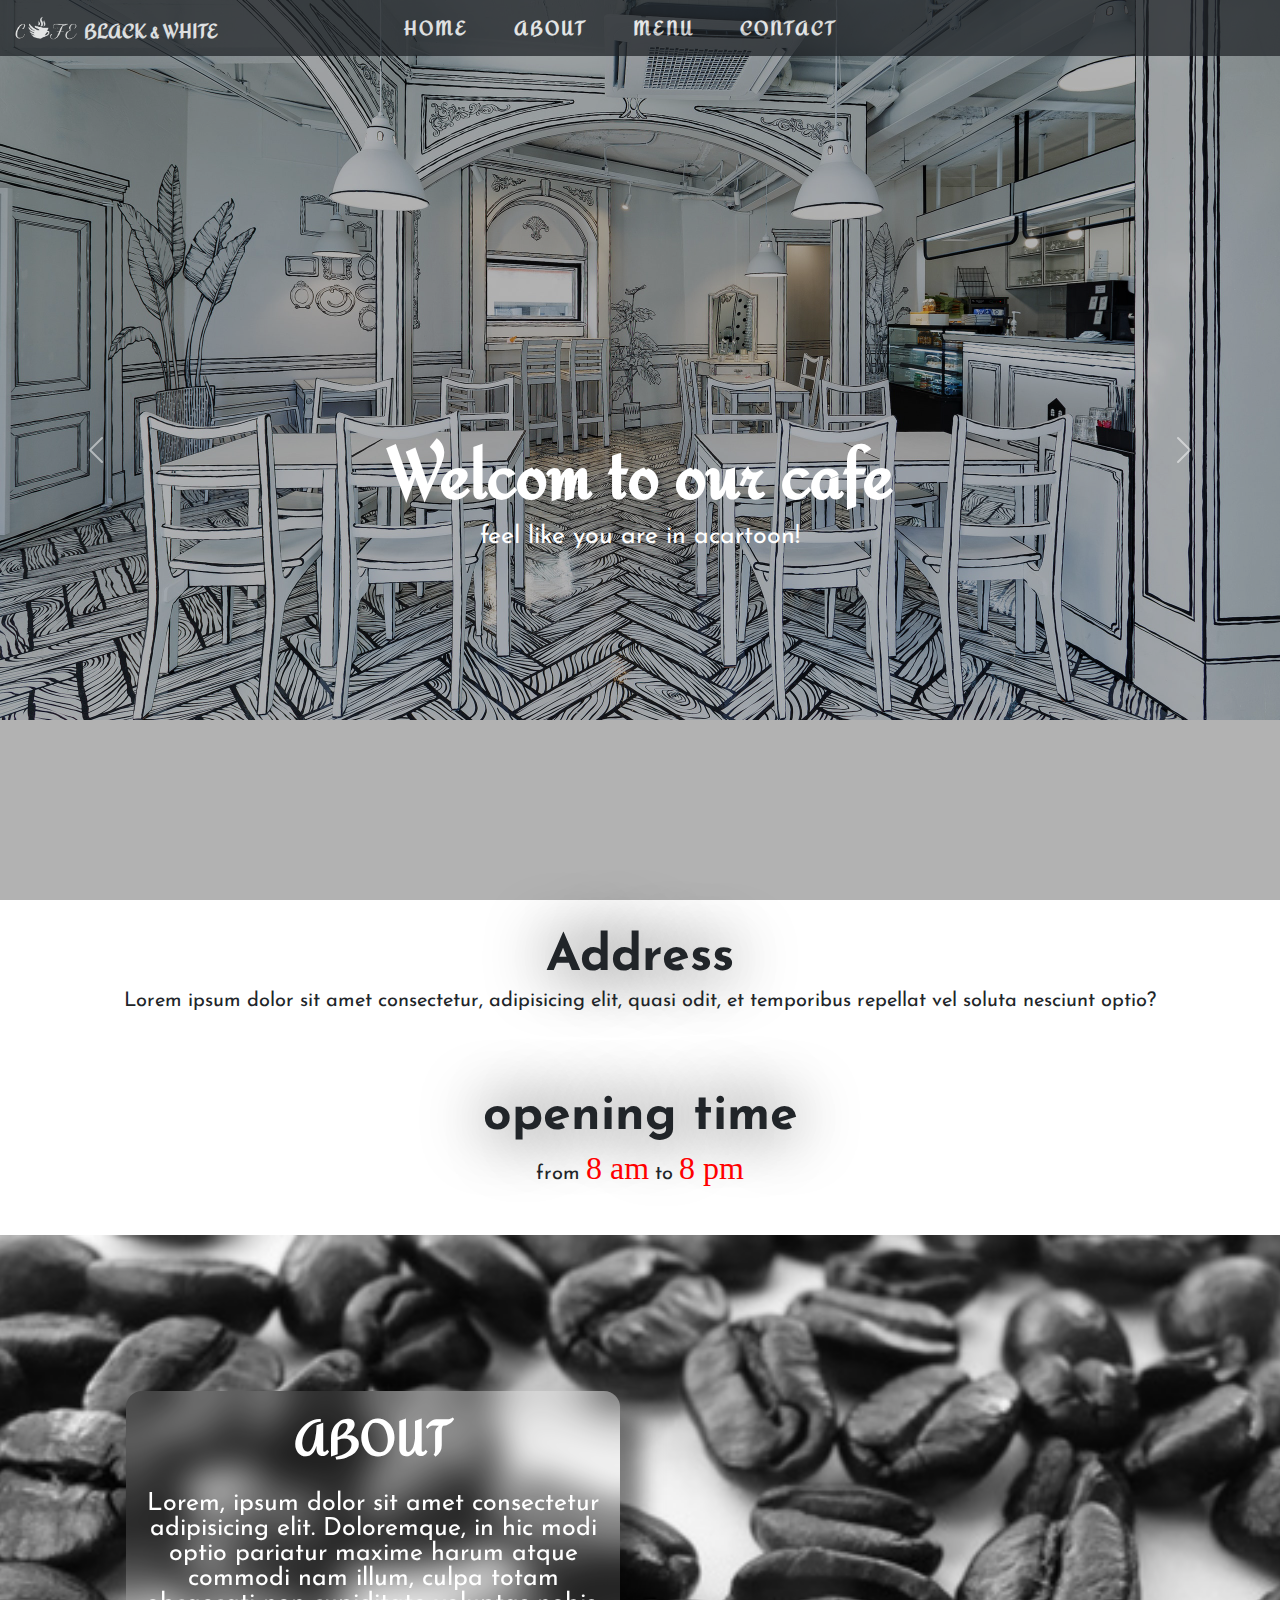
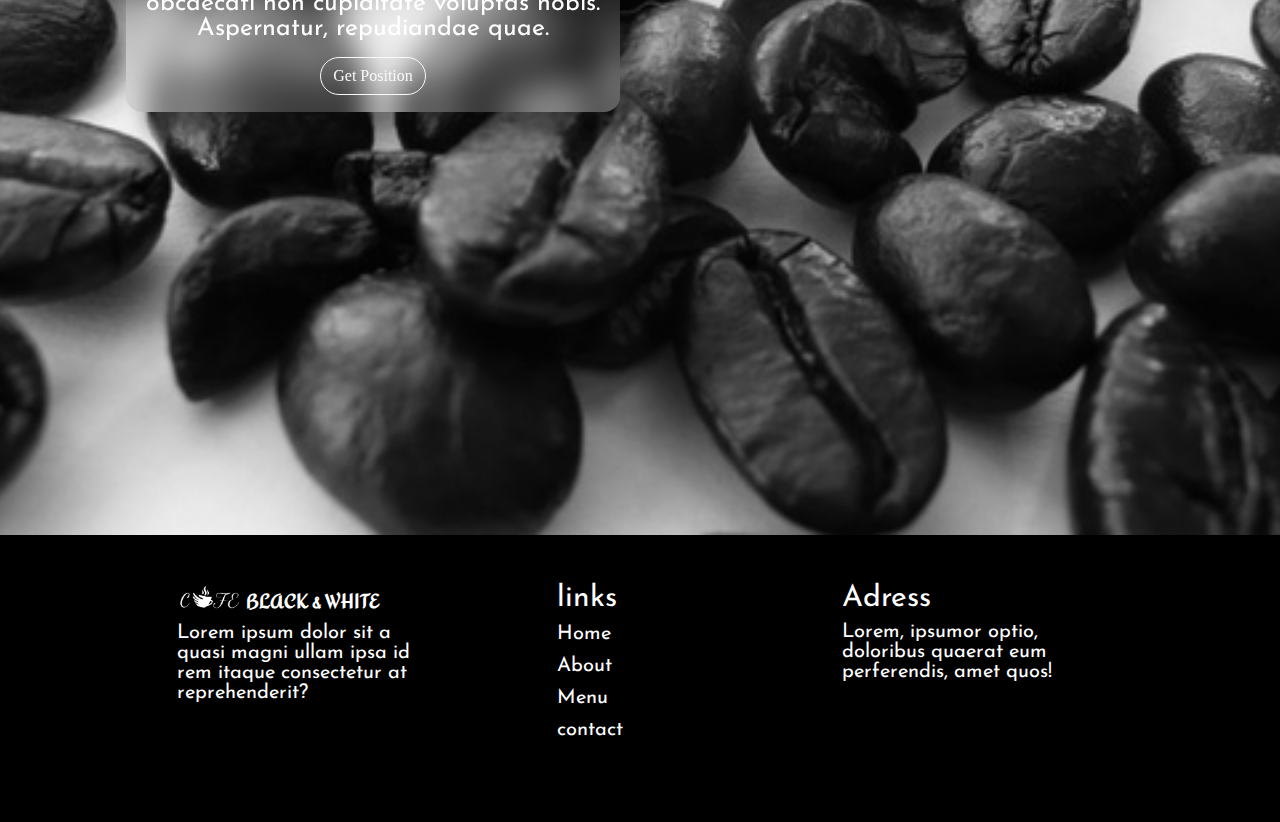
<file: index.html>
<!DOCTYPE html>
<html lang="en">

<head>
  <meta charset="UTF-8">
  <meta http-equiv="X-UA-Compatible" content="IE=edge">
  <meta name="viewport" content="width=device-width, initial-scale=1.0">
  <title>Cartoon Cafe</title>
</head>

<link rel="stylesheet" href="./css/bcss/bootstrap.min.css">
<link rel="stylesheet" href="./css/mycss.css">
<link rel="stylesheet" href="./css/all.min.css">
<link rel="stylesheet" href="./css/fontawesome.min.css">

<body>

  <!--navbar begin-->

  <nav class="navbar fixed-top navbar-expand-lg  navbar-dark bg-dark opacity-75 ">
    <div class="container-fluid">

      <button class="navbar-toggler" type="button" data-bs-toggle="collapse" data-bs-target="#mynavbar"
        aria-controls="navbarTogglerDemo03" aria-expanded="false" aria-label="Toggle navigation">
        <span class="navbar-toggler-icon"></span>
      </button>
      <a class="navbar-brand text-light" href="#">
        <img src="./images/LogoMakr-777Eyk.png" alt="" width="20%" class="d-inline-block align-text-bottom ">
       BLACK & WHITE
      </a>
      <div class="collapse navbar-collapse " id="mynavbar">
        <ul class="navbar-nav">
          <li class="nav-item" active>
            <a class="nav-link " href="#home">Home</a>
          </li>
          <li class="nav-item">
            <a class="nav-link" href="#about">about</a>
          </li>
          <li class="nav-item">

            <a class="nav-link" data-bs-toggle="offcanvas" href="#offcanvasRight" aria-controls="offcanvasRight">
              Menu
            </a>


          </li>
          <li class="nav-item">
            <a class="nav-link " href="#">contact</a>
          </li>
        </ul>

      </div>

    </div>

  </nav>

  <div class="offcanvas offcanvas-end sid-nav p-5" data-bs-scroll="true" tabindex="-1" id="offcanvasRight"
    aria-labelledby="offcanvasRightLabel">
    <div class="offcanvas-header">
      <h5 id="offcanvasRightLabel" class="card-title about-title">menu</h5>
      <button type="button" class="btn-close btn-close-white text-reset" data-bs-dismiss="offcanvas"
        aria-label="Close"></button>
    </div>
    <div class="offcanvas-body">

      <nav class="nav  flex-column m-4">
        <a class="nav-link active pb-4" href="menu.html#hotdrinks"> Hot Drinks</a>
        <a class="nav-link active pb-4" href="menu.html#colddrinks"> Cold Drinks</a>
        <a class="nav-link pb-4" href="menu.html#sweets">Sweets</a>
        <a class="nav-link pb-4" href="menu.html#cake">cake</a>
      </nav>

    </div>
  </div>


  <!--navbar end-->

  <!--home section start here-->
  <section class="home" id="home">
    <div id="carouselExampleCaptions" class="carousel slide   carousel-fade" data-bs-ride="carousel">
      
      <div class="carousel-inner">
        <div class="carousel-item active ">
          <img src="./images/cafe1.jpg" class="d-block w-100" alt="...">
          <div class="carousel-caption ">
            <h5>Welcom to our cafe</h5>
            <p>feel like you are in acartoon!</p>
          </div>
        </div>
        <div class="carousel-item ">
          <img src="./images/cafe2.jpg" class="d-block w-100" alt="...">
          <div class="carousel-caption ">
            <h5>Second slide label</h5>
            <p>share amazing photos with your frinds.</p>
          </div>
        </div>
        <div class="carousel-item ">
          <img src="./images/cafe3.png" class="d-block w-100" alt="...">
          <div class="carousel-caption ">
            <h5>Third slide label</h5>
            <p>we are exists 24 our </p>
          </div>
        </div>
      </div>
      <button class="carousel-control-prev" type="button" data-bs-target="#carouselExampleCaptions"
        data-bs-slide="prev">
        <span class="carousel-control-prev-icon" aria-hidden="true"></span>
        <span class="visually-hidden">Previous</span>
      </button>
      <button class="carousel-control-next" type="button" data-bs-target="#carouselExampleCaptions"
        data-bs-slide="next">
        <span class="carousel-control-next-icon" aria-hidden="true"></span>
        <span class="visually-hidden">Next</span>
      </button>
    </div>

  </section>

  <!--home section ends here-->

  <div class="information text-center">

 
      <div class="address">
        <h2>Address</h2>
        <p>Lorem ipsum dolor sit amet consectetur, adipisicing elit, quasi odit, et temporibus repellat
          vel soluta nesciunt optio?</p>
      </div>
      <div class="time">
        <h2>opening time</h2>
        <p>from <span>8 am</span> to <span>8 pm</span></p>
      </div> 
  </div>


  <!--about section starts here-->
  <section class="about text-center " id="about">
    <div class="container p-5">
      <div class="row">
        <div class="col-sm-12 col-md-6">
          <div class="card card-about m-2 cb1">

            <div class="card-body">
              <h5 class="card-title about-title mb-4">About</h5>
              <p class="card-text">Lorem, ipsum dolor sit amet consectetur adipisicing elit. Doloremque, in hic modi
                optio pariatur maxime harum atque commodi nam illum, culpa totam obcaecati non cupiditate voluptas
                nobis. Aspernatur, repudiandae quae.</p>
              <a href="#" class="btn btn-outline-light">Get Position</a>
            </div>
          </div>
        </div>
      </div>
    </div>


  </section>
  <!--about section ends here-->


  <!--footer begin-->
  <footer class=" bd-footer ">
    <div class="container py-5">
      <div class="row justify-content-center">
        <div class="col-lg-3 mb-3">
        
           <img src="./images/LogoMakr-777Eyk.png" alt="" width="25%" class="d-inline-block align-text-bottom ">
           <span>BLACK & WHITE</span> 
           <p class="mt-2">Lorem ipsum dolor sit a quasi magni ullam ipsa id rem itaque consectetur at reprehenderit?</p>
          
        </div>
       
        <div class="col-6 col-lg-3 mb-3 offset-lg-1">
          <h5>links</h5>
          <ul class="list-unstyled">
            <li class="mb-2">
              <a href="index.html#home">Home</a>
            </li>
            <li class="mb-2">
              <a href="index.html#about">About</a>
            </li>
            <li class="mb-2">
              <a data-bs-toggle="offcanvas" href="#offcanvasRight" aria-controls="offcanvasRight">Menu</a>
            </li>
            <li class="mb-2">
              <a href="#home">contact</a>
            </li>
          </ul>
        </div>

        <div class="col-6 col-lg-3 mb-3">
          <h5>Adress</h5>
          <p>Lorem, ipsumor optio, doloribus quaerat eum perferendis, amet quos!</p>
        </div>
       
      </div>

    </div>
  </footer>
  <!--footer end-->

  <script src="./bjs/bootstrap.js"></script>


</body>

</html>
</file>
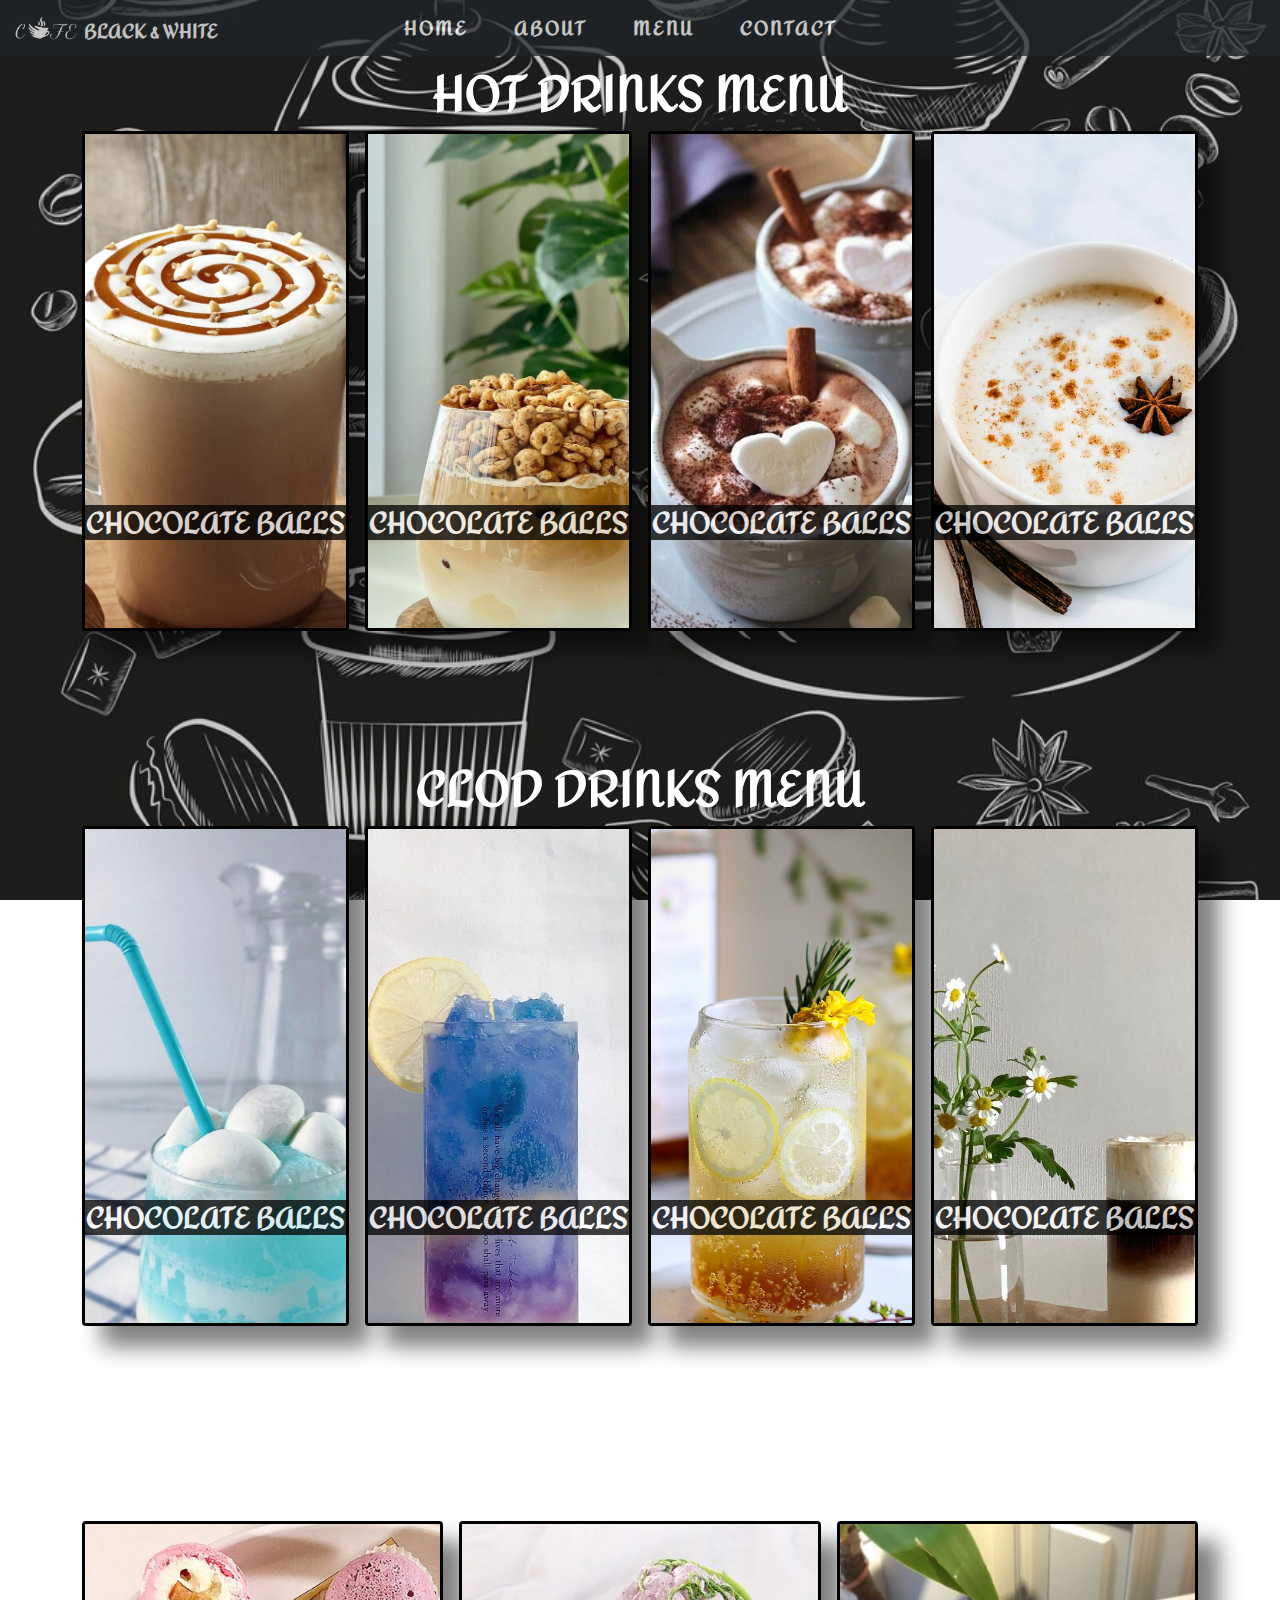
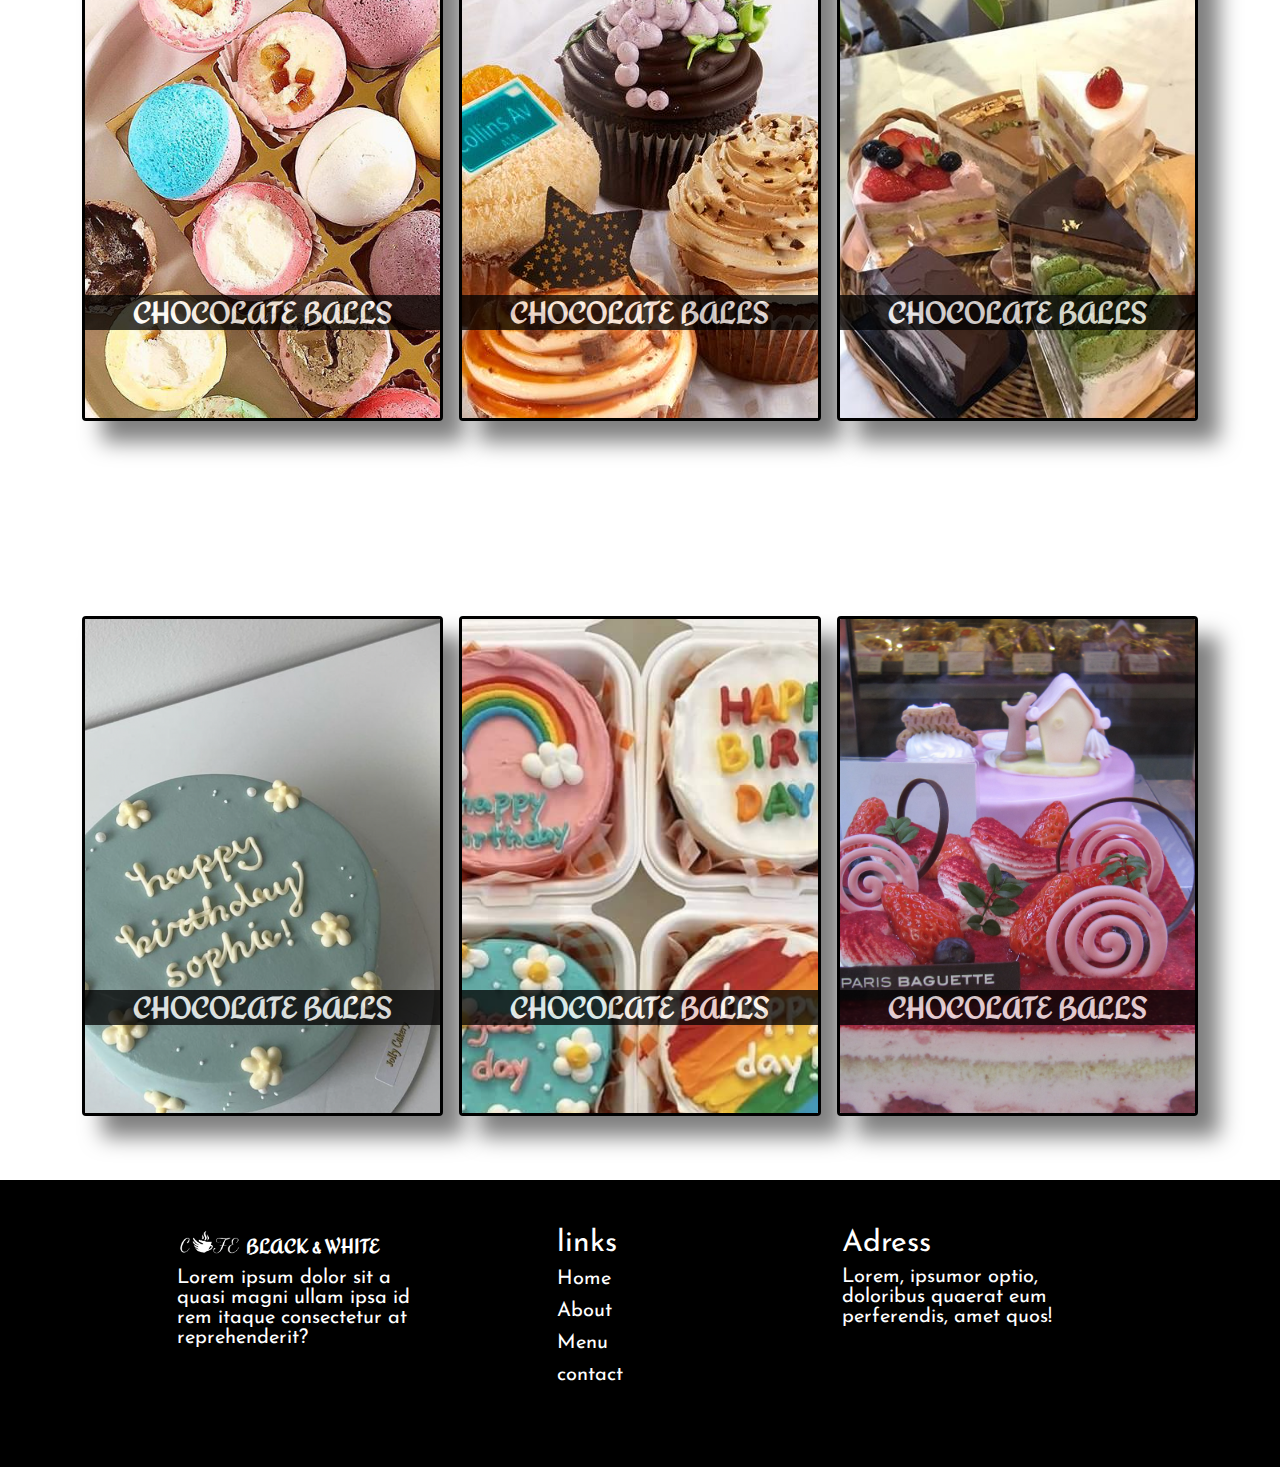
<file: menu.html>
<!DOCTYPE html>
<html lang="en">

<head>
  <meta charset="UTF-8">
  <meta http-equiv="X-UA-Compatible" content="IE=edge">
  <meta name="viewport" content="width=device-width, initial-scale=1.0">
  <title>Document</title>

  <link rel="stylesheet" href="./css/bcss/bootstrap.min.css">
  <link rel="stylesheet" href="./css/mycss.css">
  <link rel="stylesheet" href="./css/all.min.css">
  <link rel="stylesheet" href="./css/fontawesome.min.css">
</head>

<body>
  <!--navbar begin-->

  <nav class="navbar fixed-top navbar-expand-lg  navbar-dark bg-dark opacity-75 ">
    <div class="container-fluid">

      <button class="navbar-toggler" type="button" data-bs-toggle="collapse" data-bs-target="#mynavbar"
        aria-controls="navbarTogglerDemo03" aria-expanded="false" aria-label="Toggle navigation">
        <span class="navbar-toggler-icon"></span>
      </button>
      <a class="navbar-brand text-light" href="#">
        <img src="./images/LogoMakr-777Eyk.png" alt="" width="20%" class="d-inline-block align-text-bottom ">
       BLACK & WHITE
      </a>
      <div class="collapse navbar-collapse " id="mynavbar">
        <ul class="navbar-nav  ">
          <li class="nav-item" active>
            <a class="nav-link " href="index.html#home">Home</a>
          </li>
          <li class="nav-item">
            <a class="nav-link" href="index.html#about">about</a>
          </li>
          <li class="nav-item">
            <a class="nav-link" data-bs-toggle="offcanvas" href="#offcanvasRight" aria-controls="offcanvasRight">
              Menu
            </a>
          </li>
          <li class="nav-item">
            <a class="nav-link " href="#">contact</a>
          </li>
        </ul>

      </div>
    </div>
  </nav>

  <div class="offcanvas offcanvas-end sid-nav p-5 " data-bs-scroll="true" tabindex="-1" id="offcanvasRight"
    aria-labelledby="offcanvasRightLabel">
    <div class="offcanvas-header">
      <h5 id="offcanvasRightLabel" class="card-title about-title">menu</h5>
      <button type="button" class="btn-close btn-close-white text-reset" data-bs-dismiss="offcanvas"
        aria-label="Close"></button>
    </div>
    <div class="offcanvas-body">

      <nav class="nav  flex-column m-4">
        <a class="nav-link active pb-4" href="#hotdrinks"> Hot Drinks</a>
        <a class="nav-link active pb-4" href="#colddrinks"> Cold Drinks</a>
        <a class="nav-link pb-4 " href="#sweets">Sweets</a>
        <a class="nav-link pb-4" href="#cake">cake</a>
      </nav>

    </div>
  </div>


  <!--navbar end-->

  <!--menu start-->
  <section id="hotdrinks" class="bg-dark menu">
    <h2>Hot Drinks Menu</h2>

    <div class="container">
      <div class="row row-cols-1 row-cols-md-4 row-cols-sm-2 g-3">

        <div class="col">
          <div class="card card-menu">
            <div class="image" >
              <img src="./images/hot1.jpg" class="card-image" alt="...">
            </div>
            <div class="card-disc ">
              <h5>chocolate balls</h5>
              <div class="desc">
                <span>Lorem ipsum dolo a repellendus iste culpa!</span> 
              </div>
              <div class="price">
                <h3>price</h3>
                <span>70$</span>
              </div>
            </div>
          </div>
        </div>

        <div class="col">
          <div class="card card-menu">
            <div class="image" >
              <img src="./images/hot2.jpg" class="card-image" alt="...">
            </div>
            <div class="card-disc ">
              <h5>chocolate balls</h5>
              <div class="desc">
                <span>Lorem ipsum dolo a repellendus iste culpa!</span> 
              </div>
              <div class="price">
                <h3>price</h3>
                <span>70$</span>
              </div>
            </div>
          </div>
        </div>

        <div class="col">
          <div class="card card-menu">
            <div class="image" >
              <img src="./images/hot3.jpg" class="card-image" alt="...">
            </div>
            <div class="card-disc ">
              <h5>chocolate balls</h5>
              <div class="desc">
                <span>Lorem ipsum dolo a repellendus iste culpa!</span> 
              </div>
              <div class="price">
                <h3>price</h3>
                <span>70$</span>
              </div>
            </div>
          </div>
        </div>

        <div class="col">
          <div class="card card-menu">
            <div class="image" >
              <img src="./images/hot4.jpg" class="card-image" alt="...">
            </div>
            <div class="card-disc ">
              <h5>chocolate balls</h5>
              <div class="desc">
                <span>Lorem ipsum dolo a repellendus iste culpa!</span> 
              </div>
              <div class="price">
                <h3>price</h3>
                <span>70$</span>
              </div>
            </div>
          </div>
        </div>


      </div>
    </div>

  </section>
  <section id="colddrinks" class="bg-dark menu">
    <h2>Clod Drinks Menu</h2>
    <div class="container">
      <div class="row row-cols-1 row-cols-md-4 row-cols-sm-2 g-3">

        <div class="col">
          <div class="card card-menu">
            <div class="image" >
              <img src="./images/cold1.jpg" class="card-image" alt="...">
            </div>
            <div class="card-disc ">
              <h5>chocolate balls</h5>
              <div class="desc">
                <span>Lorem ipsum dolo a repellendus iste culpa!</span> 
              </div>
              <div class="price">
                <h3>price</h3>
                <span>70$</span>
              </div>
            </div>
          </div>
        </div>

        <div class="col">
          <div class="card card-menu">
            <div class="image" >
              <img src="./images/cold2.jpg" class="card-image" alt="...">
            </div>
            <div class="card-disc ">
              <h5>chocolate balls</h5>
              <div class="desc">
                <span>Lorem ipsum dolo a repellendus iste culpa!</span> 
              </div>
              <div class="price">
                <h3>price</h3>
                <span>70$</span>
              </div>
            </div>
          </div>
        </div>
        
        <div class="col">
          <div class="card card-menu">
            <div class="image" >
              <img src="./images/cold3.jpg" class="card-image" alt="...">
            </div>
            <div class="card-disc ">
              <h5>chocolate balls</h5>
              <div class="desc">
                <span>Lorem ipsum dolo a repellendus iste culpa!</span> 
              </div>
              <div class="price">
                <h3>price</h3>
                <span>70$</span>
              </div>
            </div>
          </div>
        </div>

        <div class="col">
          <div class="card card-menu">
            <div class="image" >
              <img src="./images/cold4.jpg" class="card-image" alt="...">
            </div>
            <div class="card-disc ">
              <h5>chocolate balls</h5>
              <div class="desc">
                <span>Lorem ipsum dolo a repellendus iste culpa!</span> 
              </div>
              <div class="price">
                <h3>price</h3>
                <span>70$</span>
              </div>
            </div>
          </div>
        </div>

      </div>
    </div>


  </section>

  <section id="sweets" class="bg-dark menu">
    <h2>Sweets Menu</h2>

    <div class="container">
      <div class="row row-cols-1 row-cols-md-3 row-cols-sm-2 g-3">

        <div class="col">
          <div class="card card-menu">
            <div class="image" >
              <img src="./images/dessert1.jpg" class="card-image" alt="...">
            </div>
            <div class="card-disc ">
              <h5>chocolate balls</h5>
              <div class="desc">
                <span>Lorem ipsum dolo a repellendus iste culpa!</span> 
              </div>
              <div class="price">
                <h3>price</h3>
                <span>70$</span>
              </div>
            </div>
          </div>
        </div>

        <div class="col">
          <div class="card card-menu">
            <div class="image" >
              <img src="./images/dessert2.jpg" class="card-image" alt="...">
            </div>
            <div class="card-disc ">
              <h5>chocolate balls</h5>
              <div class="desc">
                <span>Lorem ipsum dolo a repellendus iste culpa!</span> 
              </div>
              <div class="price">
                <h3>price</h3>
                <span>70$</span>
              </div>
            </div>
          </div>
        </div>

        <div class="col">
          <div class="card card-menu">
            <div class="image" >
              <img src="./images/dessert3.jpg" class="card-image" alt="...">
            </div>
            <div class="card-disc ">
              <h5>chocolate balls</h5>
              <div class="desc">
                <span>Lorem ipsum dolo a repellendus iste culpa!</span> 
              </div>
              <div class="price">
                <h3>price</h3>
                <span>70$</span>
              </div>
            </div>
          </div>
        </div>



      </div>
    </div>

    

  </section>
  <section id="cake" class="bg-dark menu">
    <h2>Cake Menu</h2>

    <div class="container">
      <div class="row row-cols-1 row-cols-md-3 row-cols-sm-2 g-3">

        <div class="col  ">
          <div class="card card-menu">
            <div class="image" >
              <img src="./images/cake1.png" class="card-image" alt="...">
            </div>
            <div class="card-disc ">
              <h5>chocolate balls</h5>
              <div class="desc">
                <span>Lorem ipsum dolo a repellendus iste culpa!</span> 
              </div>
              <div class="price">
                <h3>price</h3>
                <span>70$</span>
              </div>
            </div>
          </div>
        </div>

        <div class="col  ">
          <div class="card card-menu">
            <div class="image" >
              <img src="./images/cake2.jpeg" class="card-image" alt="...">
            </div>
            <div class="card-disc ">
              <h5>chocolate balls</h5>
              <div class="desc">
                <span>Lorem ipsum dolo a repellendus iste culpa!</span> 
              </div>
              <div class="price">
                <h3>price</h3>
                <span>70$</span>
              </div>
            </div>
          </div>
        </div>

        <div class="col ">
          <div class="card card-menu">
            <div class="image" >
              <img src="./images/cake3.jpg" class="card-image" alt="...">
            </div>
            <div class="card-disc ">
              <h5>chocolate balls</h5>
              <div class="desc">
                <span>Lorem ipsum dolo a repellendus iste culpa!</span> 
              </div>
              <div class="price">
                <h3>price</h3>
                <span>70$</span>
              </div>
            </div>
          </div>
        </div>



      </div>
    </div>
  </section>
  <!--menu end-->







  <!--footer begin-->
  <footer class=" bd-footer ">
    <div class="container py-5">
      <div class="row justify-content-center">
        <div class="col-lg-3 mb-3">
        
           <img src="./images/LogoMakr-777Eyk.png" alt="" width="25%" class="d-inline-block align-text-bottom ">
           <span>BLACK & WHITE</span> 
           <p class="mt-2">Lorem ipsum dolor sit a quasi magni ullam ipsa id rem itaque consectetur at reprehenderit?</p>
          
        </div>
       
        <div class="col-6 col-lg-3 mb-3 offset-lg-1">
          <h5>links</h5>
          <ul class="list-unstyled">
            <li class="mb-2">
              <a href="index.html#home">Home</a>
            </li>
            <li class="mb-2">
              <a href="index.html#about">About</a>
            </li>
            <li class="mb-2">
              <a data-bs-toggle="offcanvas" href="#offcanvasRight" aria-controls="offcanvasRight">Menu</a>
            </li>
            <li class="mb-2">
              <a href="#home">contact</a>
            </li>
          </ul>
        </div>

        <div class="col-6 col-lg-3 mb-3">
          <h5>Adress</h5>
          <p>Lorem, ipsumor optio, doloribus quaerat eum perferendis, amet quos!</p>
        </div>
       
      </div>

    </div>
  </footer>
  <!--footer end-->

  <script src="./bjs/bootstrap.js"></script>

</body>

</html>
</file>
<file: css/mycss.css>
@import url(../partials/variables.css);
@import url(./fonts.css);

/*start navbar styling */


.navbar-brand{
    text-transform: uppercase;
    font: normal bold 20px var(--title-font);
}

.nav-item{
    font-weight: 600;
    text-transform: uppercase;
    padding-left: 30px;
}

.nav-link {
    color:white !important;
   letter-spacing: 2px;
   font: normal bold 20px var(--title-font);
}

.nav-item .nav-link:hover{
    background: white;
    opacity: 75%; 
    color: black !important;
    border-radius: 1.5rem;
}
 
/*end navbar styling */

/*start home section styling*/


.carousel-item{
    height: 100vh;
    background-position: center;
    -webkit-background-size:cover;
    background-size: cover;   
} 

.carousel-item::before{
    content: "";
    display: block;
    position: absolute;
    top: 0;
    bottom: 0;
    right:0;
    left: 0;
    background: #000;
    opacity:0.3;
}

.carousel-caption{
    bottom: 35%;
}

.carousel-caption h5{
    font: normal bold 75px var(--title-font);
}
.carousel-caption p{  
    font: normal 25px var(--text-font);
}


/*end home section styling*/


/*start about styling*/
.about{
    height: 100%;
    width: 100%;
    position: relative;
    background-image: url(../images/aboutx.jpg);
    background-position: center;
    background-size: cover;
    padding: 100px 0 ;  
}

.card-about{
    color: white;
    border-radius: 1rem;
    border: 1px solid transparent;
    backdrop-filter: blur(1rem);
    box-shadow: 1.3rem 1.3rem 1.3rem rgba(0, 0, 0, 0.5);
}
.cb1{
    background-color: rgba(255,255,255,0.1);
}

.about-title{
    text-transform: uppercase;
    font: normal bold 50px var(--title-font);

}

.about p{  
    font: normal 25px var(--text-font);
}
.btn{
    text-align: center;
    border-radius: 2rem;
}
.btn:hover{
    box-shadow: 1rem 1rem 1rem rgba(0, 0, 0, 0.5);
}
/*end about styling*/

/*start information styling*/


.information .time,.address{
    padding: 2rem 1rem;
}

.information .address h2,
.information .time h2{
    text-shadow: 0 0 4rem #000;
    font: normal bold 50px var(--text-font);
}

.information .address p,
.information .time p{
    font: normal  20px var(--text-font);
}

.information .time span{
    color: red;
    font-size: 2rem;
}


/*end information styling*/


/*start menu styling */

.sid-nav{
    background-color: #000;
    color: white;
    opacity: 75%;
}
.sid-nav a:hover{
    background-color: white;
    color: black !important;
    border-radius: 2rem;

}

.menu{
    padding: 4rem;
    background-image: url(../images/menu1.jpg);
    background-position: center;
    background-attachment: fixed;
    background-size: cover;
}

.menu h2{
    color: white;
    text-align: center;
    text-transform: uppercase;
    font: normal bold 50px var(--title-font);

}


.container .card-menu{
    height: 500px;
    overflow: hidden;
    border: solid black;
    box-shadow: 1.3rem 1.3rem 1.3rem rgba(0, 0, 0, 0.5);
}




.container .card .card-image{
    height: 600px;
    width: 100%;
    object-fit: cover;
    object-position: center;
    transition: 0.5s;
}


.container .card:hover .card-image{
    height: 500px;
}


.container .card .card-disc{
    position: absolute;
    bottom: 0;
    width: 100%;
    height: 25%;
    text-align: center;
    transition: 1s;
    opacity: 75%;
    

}

.container .card:hover .card-disc{
    height: 40%;

}

.container .card .card-disc h5{
    background-color: #000;
    color: white; 
    position: relative;
    text-transform: uppercase;
    font: normal bold 30px var(--title-font);
    
    
}

.container .card .card-disc .desc,
.container .card .card-disc .price{
    height: 30%;
    display: flex;
    padding: 8px 20px;
    transition: 0.5s;
    justify-content: center;
    align-items: center;
    visibility: hidden;
    opacity: 0;
    font: normal 20px var(--text-font);
    background-color: #000;
    color: white;
    

}


.container .card .card-disc .price h3{
    letter-spacing: 2px;
    text-transform: uppercase;
    margin: 10px;

}

.container .card .card-disc .price span{
    color: red;
    font-size: 30px;
}

.container .card:hover .card-disc .desc{
    opacity: 1;
    visibility: visible;
    transition-delay: 0.5s;

}
.container .card:hover .card-disc .price{
    opacity: 1;
    visibility: visible;
    transition-delay: 0.5s;

}


/*end menu styling */


/*start footer styling */

.bd-footer{
    background:black;
    color: white;  
}

.bd-footer span{
    text-transform: uppercase;
    font: normal bold 20px var(--title-font);
}

.bd-footer a,
.bd-footer p{
    text-decoration: none;
    color: white;
    font: normal 20px var(--text-font);
}

.bd-footer h5{
    font: normal 30px var(--text-font);
}





/*end footer styling */


/*css for mobile phone*/
@media only screen and (max-width:768px)
{
    .container .card-menu{
        height: 430px;
        
    }
    .carousel-item{
        height: 50vh;
    }
    .carousel-item img{
        height: 100%;
        object-fit: cover;
        object-position: center;
    }
    .carousel-caption h5{
        font: normal bold 25px var(--title-font);
    }
    .carousel-caption p{  
        font: normal 15px var(--text-font);
    }
    
    
   
    
}
</file>
